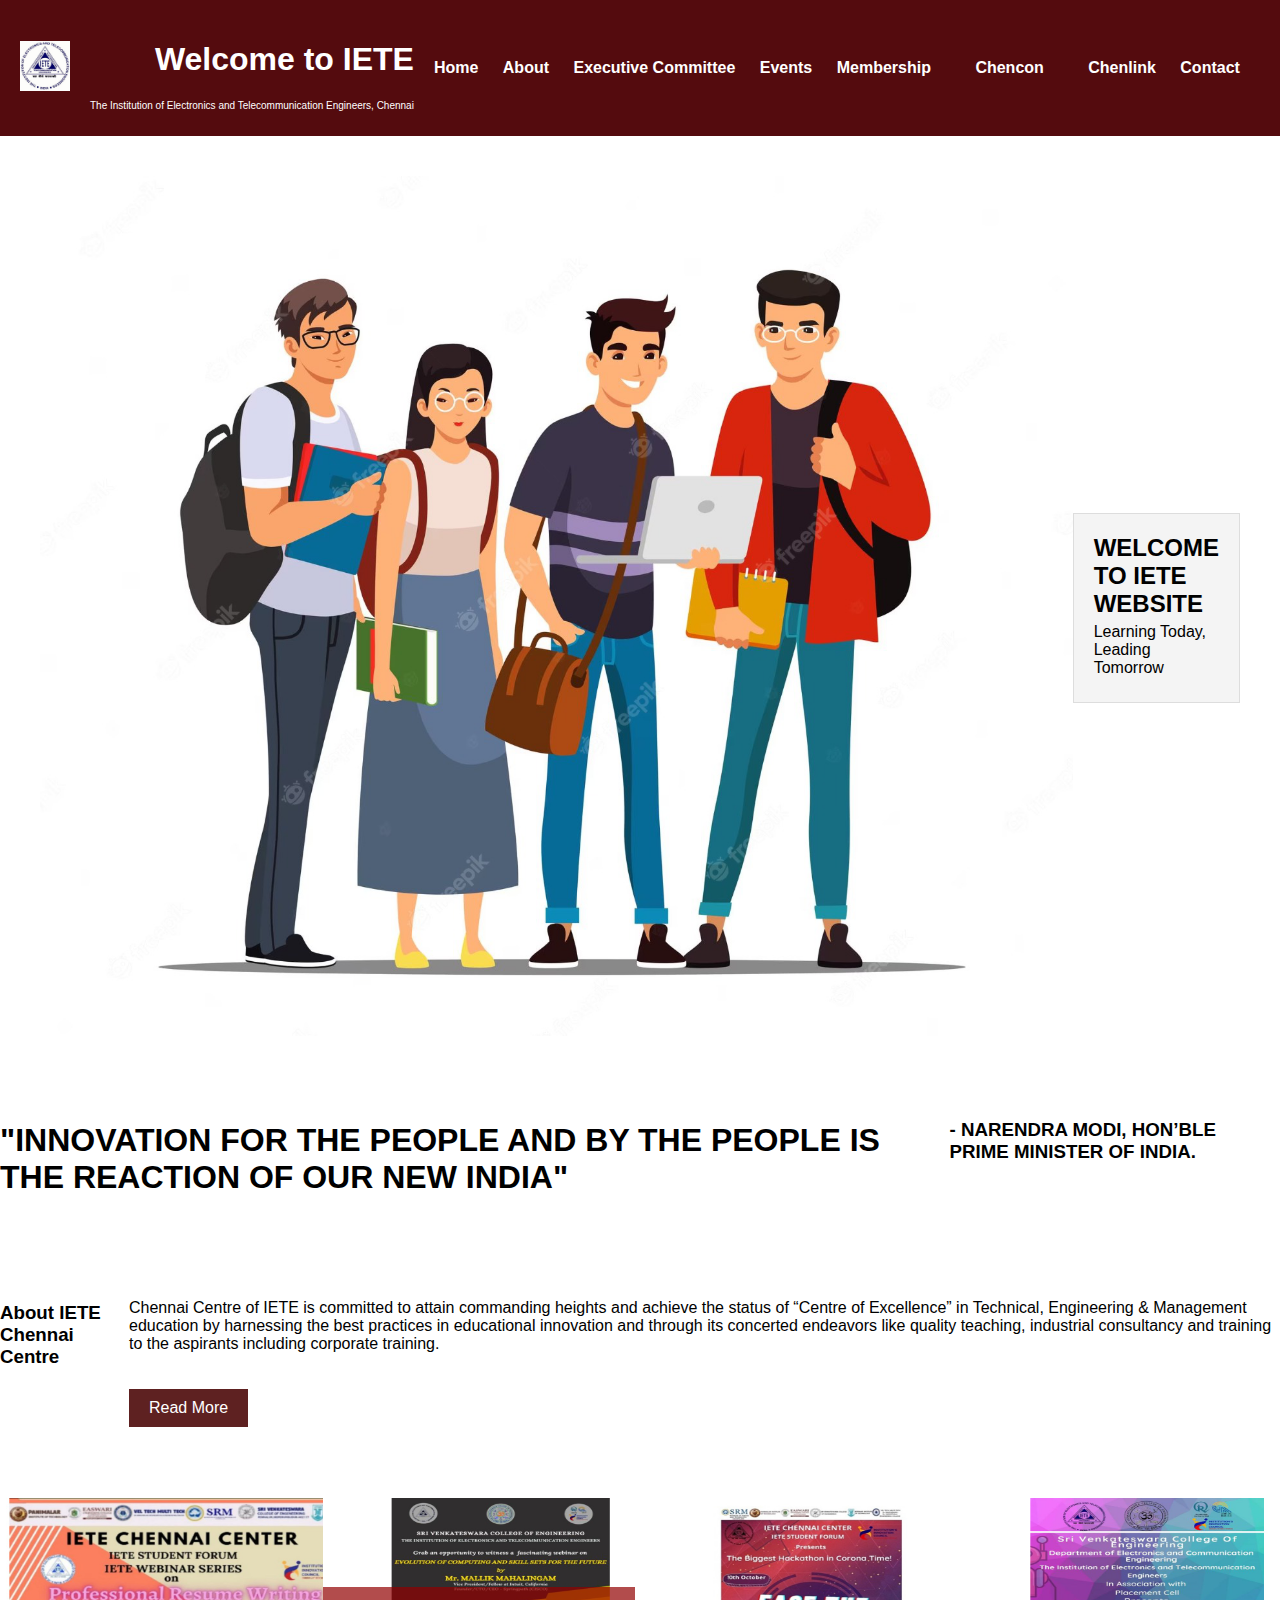
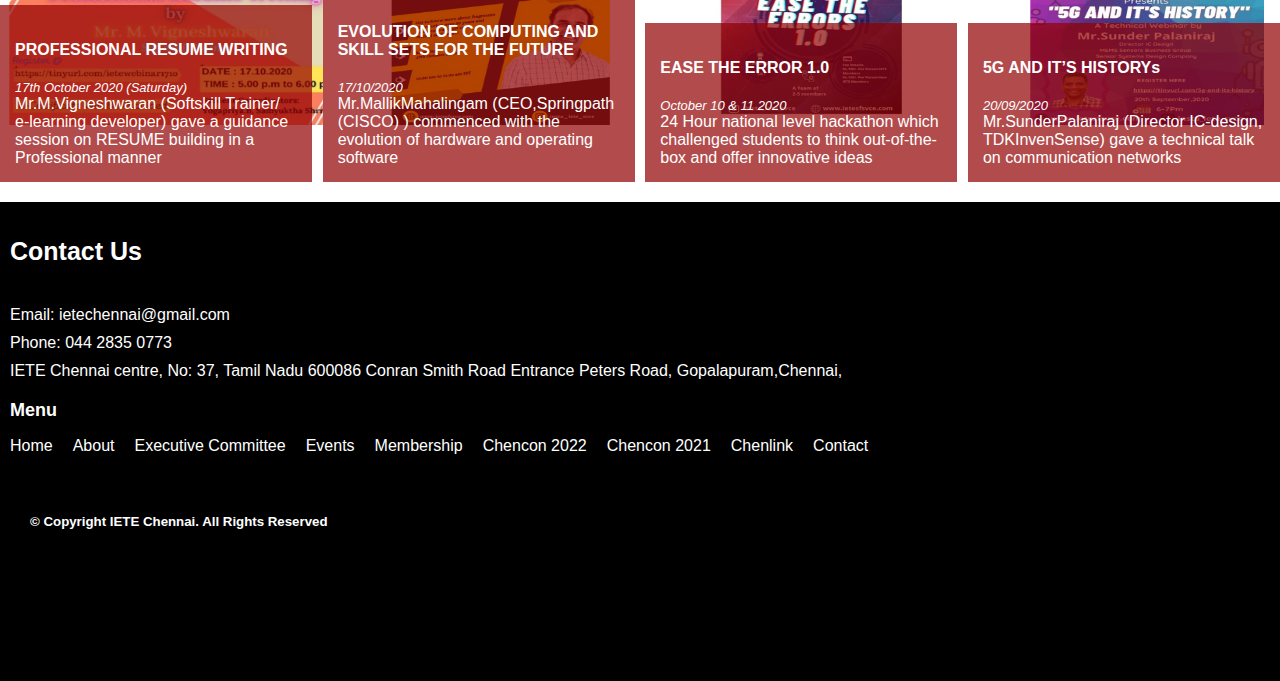
<file: index.html>
<!DOCTYPE html>
<html lang="en">
<head>
    <meta charset="UTF-8">
    <meta name="viewport" content="width=device-width, initial-scale=1.0">
    <link rel="stylesheet" href="styles.css">
    <title>IETE WEBSITE</title>
</head>
<body>
    <header>
        <!-- Header content here -->
        <div class="logo">
            <img src="logo.png" alt="Logo">
        </div>
        <div class="text">
            <h1>Welcome to IETE</h1>
            <p>The Institution of Electronics and Telecommunication Engineers, Chennai</p>
        </div>
        <nav>
            <ul class="menu">
                </li>
                <li><a href="index.html">Home</a></li>
                <li><a href="about.html">About</a></li>
                <li><a href="executive.html">Executive Committee</a></li>
                <li><a href="events.html">Events</a></li>
                <li><a href="membership.html">Membership</a></li>
                
                    <li class="dropdown">
                        <a href="#" class="dropbtn">Chencon</a>
                        <div class="dropdown-content">
                            <a href="chencon.html?year=2022">2022</a>
                            <a href="https://example.com/chencon-2021" target="_blank">2021</a>
                        </div>
                    </li>
                <li><a href="chenlink.html">Chenlink</a></li>
               
                <li><a href="contact.html">Contact</a></li>
            </ul>
        </nav>
    </header>

    <!-- Section for the image and text -->
    <section class="image-text-section">
        <div class="image-container">
            <img src="student.png" alt="Image">
        </div>
        <div class="text-container">
            <h2>WELCOME TO IETE WEBSITE</h2>
            <p>Learning Today,<br>Leading Tomorrow</p>
        </div>
    </section>
   <!-- Content below the image -->
<!-- Content below the image -->
<div class="container newspaper-style">
    <h1>
        "INNOVATION FOR THE PEOPLE AND BY THE PEOPLE IS THE REACTION OF OUR NEW INDIA"
        
    </h1>
    <h3>- NARENDRA MODI, HON’BLE PRIME MINISTER OF INDIA.</h3>
</div>

<div class="container newspaper-style">
    <h3>About IETE Chennai Centre</h3>
    <div class="content">
        <p>Chennai Centre of IETE is committed to attain commanding heights and achieve the status of “Centre of Excellence” in Technical, Engineering & Management education by harnessing the best practices in educational innovation and through its concerted endeavors like quality teaching, industrial consultancy and training to the aspirants including corporate training.</p>

        <!-- "Read More" button linking to the About page -->
        <a href="about.html">
            <button class="read-more-button">Read More</button>
        </a>
    </div>
</div>


<!-- Add this section below your existing content -->
<section class="explanation-row">
    <div class="explanation-container">
        <img src="Slide4.jpeg" alt="Image 1">
        <div class="explanation-text">
            <h4>PROFESSIONAL RESUME WRITING</h4>
            <p style="font-size: small; font-style: italic;">17th October 2020 (Saturday)</p>
            <p>Mr.M.Vigneshwaran (Softskill Trainer/ e-learning developer) gave a guidance session on RESUME building in a Professional manner</p>
        </div>
    </div>
    <div class="explanation-container">
        <img src="Slide3.jpeg" alt="Image 2">
        <div class="explanation-text">
            <h4>EVOLUTION OF COMPUTING AND SKILL SETS FOR THE FUTURE</h4>
            <p style="font-size: small; font-style: italic;">17/10/2020</p>
            <p>Mr.MallikMahalingam (CEO,Springpath (CISCO) ) commenced with the evolution of hardware and operating software</p>
        </div>
    </div>
    <div class="explanation-container">
        <img src="Slide12.jpeg" alt="Image 3">
        <div class="explanation-text">
            <h4>EASE THE ERROR 1.0 </h4>
            <p style="font-size: small; font-style: italic;">October 10 & 11 2020</p>
            <p>24 Hour national level hackathon which challenged students to think out-of-the-box and offer innovative ideas</p>
        </div>
    </div>
    <div class="explanation-container">
        <img src="Slide2.jpeg" alt="Image 4">
        <div class="explanation-text">
            <h4>5G AND IT’S HISTORYs</h4>
            <p style="font-size: small; font-style: italic;">20/09/2020</p>
            <p>Mr.SunderPalaniraj (Director IC-design, TDKInvenSense) gave a technical talk on communication networks</p>
        </div>
    </div>
</section>



    

    <footer class="footer">
        <div class="footer-content">
            <div class="contact-info">
                <h3>Contact Us</h3>
                <p>Email: ietechennai@gmail.com</p>
                <p>Phone: 044 2835 0773</p>
                <p>IETE Chennai centre, No: 37, Tamil Nadu 600086
                    Conran Smith Road Entrance Peters Road,
                    Gopalapuram,Chennai,</p>
            </div>
            <div class="footer-navigation">
                <h3>Menu</h3>
                <ul>
                    <li><a href="homepage.html">Home</a></li>
                    <li><a href="about.html">About</a></li>
                    <li><a href="executive.html">Executive Committee</a></li>
                    <li><a href="events.html">Events</a></li>
                    <li><a href="membership.html">Membership</a></li>
                    <li><a href="chencon.html?year=2022">Chencon 2022</a></li>
                    <li><a href="https://example.com/chencon-2021" target="_blank">Chencon 2021</a></li>
                    <li><a href="chenlink.html">Chenlink</a></li>
                    <li><a href="contact.html">Contact</a></li>
                </ul>
            </div>
        </div>
            <div class="copyrights-info">
                <h5>© Copyright IETE Chennai. All Rights Reserved </h5>
            </div>
        </div>
    </footer>


</body>
</html>
</file>
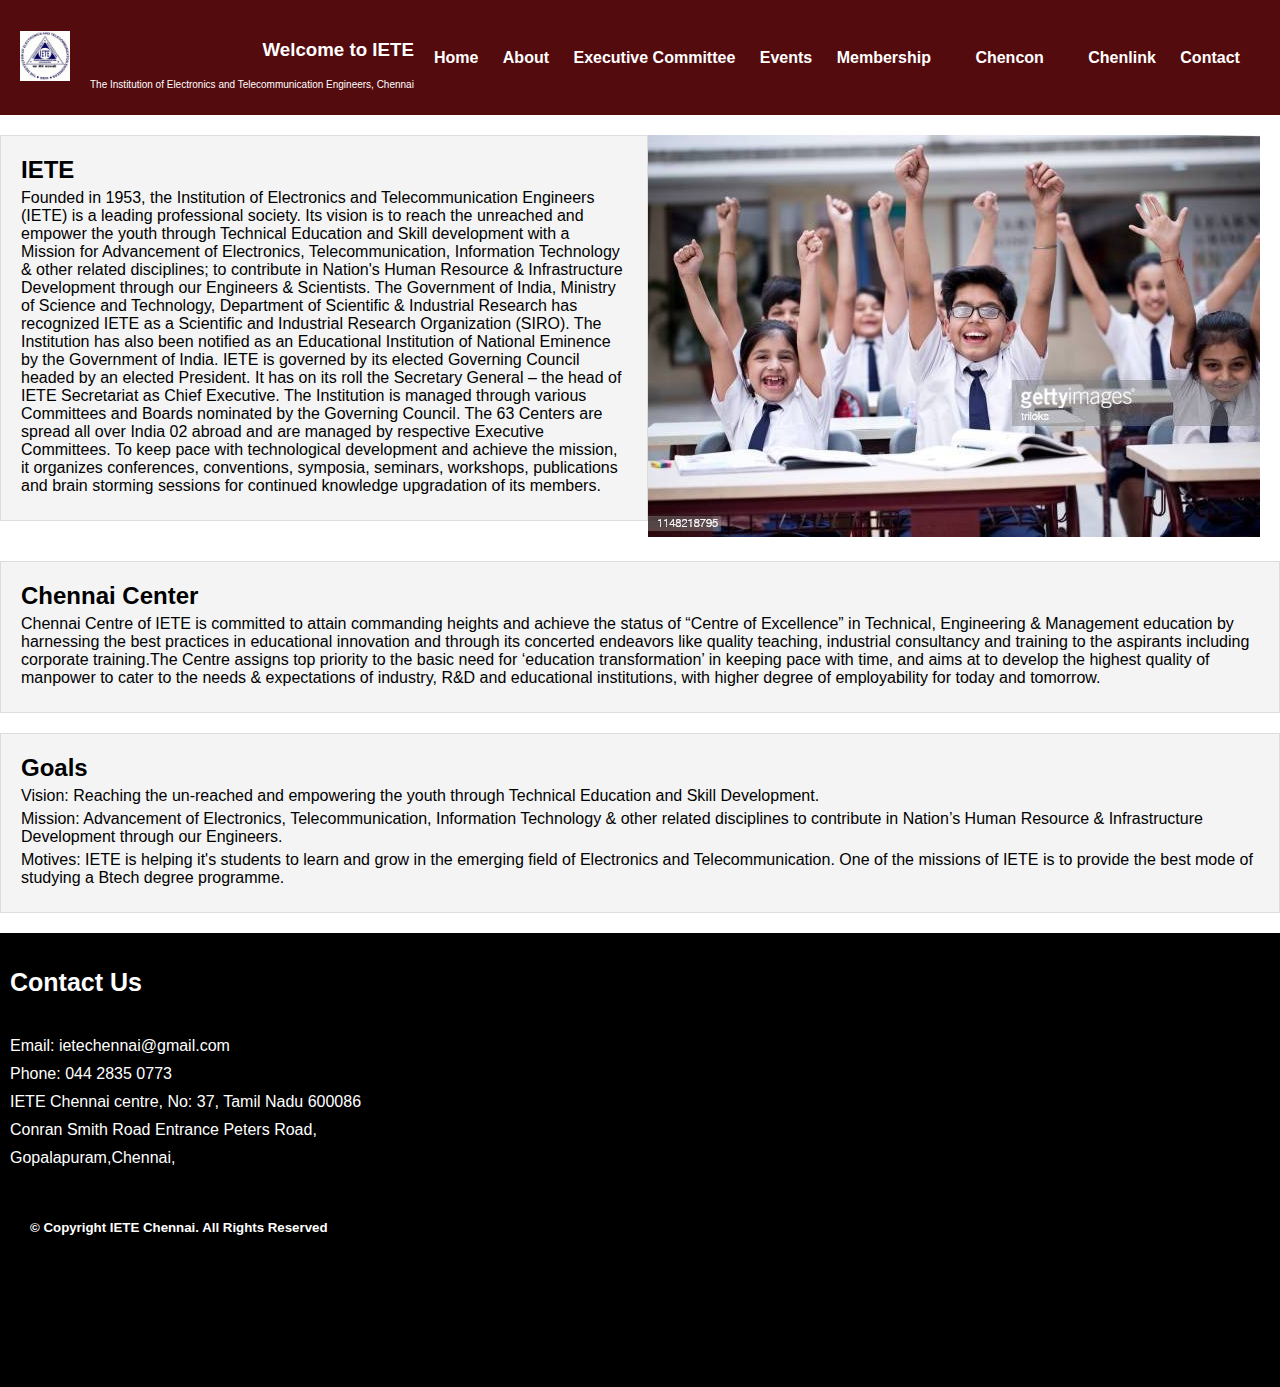
<file: about.html>
<!DOCTYPE html>
<html lang="en">
<head>
    <meta charset="UTF-8">
    <meta name="viewport" content="width=device-width, initial-scale=1.0">
    <link rel="stylesheet" href="styles.css">
    <title>About Us</title>
</head>
<body>
    <header>
        <!-- Header content here -->
        <div class="logo">
            <img src="logo.png" alt="Logo">
        </div>
        <div class="text">
            <h3>Welcome to IETE</h3>
            <p>The Institution of Electronics and Telecommunication Engineers, Chennai</p>
        </div>
        <nav>
            <ul class="menu">
                </li>
                <li><a href="homepage.html">Home</a></li>
                <li><a href="about.html">About</a></li>
                <li><a href="executive.html">Executive Committee</a></li>
                <li><a href="events.html">Events</a></li>
                <li><a href="membership.html">Membership</a></li>
                
                    <li class="dropdown">
                        <a href="#" class="dropbtn">Chencon</a>
                        <div class="dropdown-content">
                            <a href="chencon.html?year=2022">2022</a>
                            <a href="https://example.com/chencon-2021" target="_blank">2021</a>
                        </div>
                    </li>
                    <li><a href="chenlink.html">Chenlink</a></li>
                   
                    <li><a href="contact.html">Contact</a></li>
            </ul>
        </nav>
    </header>

    <main>
        <!-- Add content specific to the About page here -->
    
        <!-- Add the provided content -->
        <main>
            <!-- Main content here -->
            <div class="container">
                <div class="text-container">
                    <h2>IETE</h2>
                    <p>Founded in 1953, the Institution of Electronics and Telecommunication Engineers (IETE) is a leading professional society. Its vision is to reach the unreached and empower the youth through Technical Education and Skill development with a Mission for Advancement of Electronics, Telecommunication, Information Technology & other related disciplines; to contribute in Nation's Human Resource & Infrastructure Development through our Engineers & Scientists. The Government of India, Ministry of Science and Technology, Department of Scientific & Industrial Research has recognized IETE as a Scientific and Industrial Research Organization (SIRO). The Institution has also been notified as an Educational Institution of National Eminence by the Government of India. IETE is governed by its elected Governing Council headed by an elected President. It has on its roll the Secretary General – the head of IETE Secretariat as Chief Executive. The Institution is managed through various Committees and Boards nominated by the Governing Council. The 63 Centers are spread all over India 02 abroad and are managed by respective Executive Committees. To keep pace with technological development and achieve the mission, it organizes conferences, conventions, symposia, seminars, workshops, publications and brain storming sessions for continued knowledge upgradation of its members.</p>
                </div>
                <div class="image-container">
                    <img src="cont.jpeg" alt="Image">
                </div>
            </div>
            <div class="container">
                <div class="text-container">
                    <h2>Chennai Center</h2>
                    <p>Chennai Centre of IETE is committed to attain commanding heights and achieve the status of “Centre of Excellence” in Technical, Engineering & Management education by harnessing the best practices in educational innovation and through its concerted endeavors like quality teaching, industrial consultancy and training to the aspirants including corporate training.The Centre assigns top priority to the basic need for ‘education transformation’ in keeping pace with time, and aims at to develop the highest quality of manpower to cater to the needs & expectations of industry, R&D and educational institutions, with higher degree of employability for today and tomorrow.</p>
                </div>
            </div>
            <div class="container">
                <div class="text-container">
                    <h2>Goals</h2>
                    <p> Vision: Reaching the un-reached and empowering the youth through Technical Education and Skill Development.</p>
                <p>Mission: Advancement of Electronics, Telecommunication, Information Technology & other related disciplines to contribute in Nation’s Human Resource & Infrastructure Development through our Engineers.</p>
               <P>Motives: IETE is helping it's students to learn and grow in the emerging field of Electronics and Telecommunication. One of the missions of IETE is to provide the best mode of studying a Btech degree programme.</P> 
            </div>
            </div>
        </main>
    </main>
    <footer class="footer">
        <div class="footer-content">
            <div class="contact-info">
                <h3>Contact Us</h3>
                <p>Email: ietechennai@gmail.com</p>
                <p>Phone: 044 2835 0773</p>
                <p>IETE Chennai centre, No: 37, Tamil Nadu 600086 </p>
                <p>Conran Smith Road Entrance Peters Road,</p>
                <p> Gopalapuram,Chennai,</p>
            </div>
            <div class="copyrights-info">
                <h5>© Copyright IETE Chennai. All Rights Reserved </h5>
            </div>
        </div>
    </footer>
    <!-- Add the rest of your page content here -->

</body>
</html>
</file>
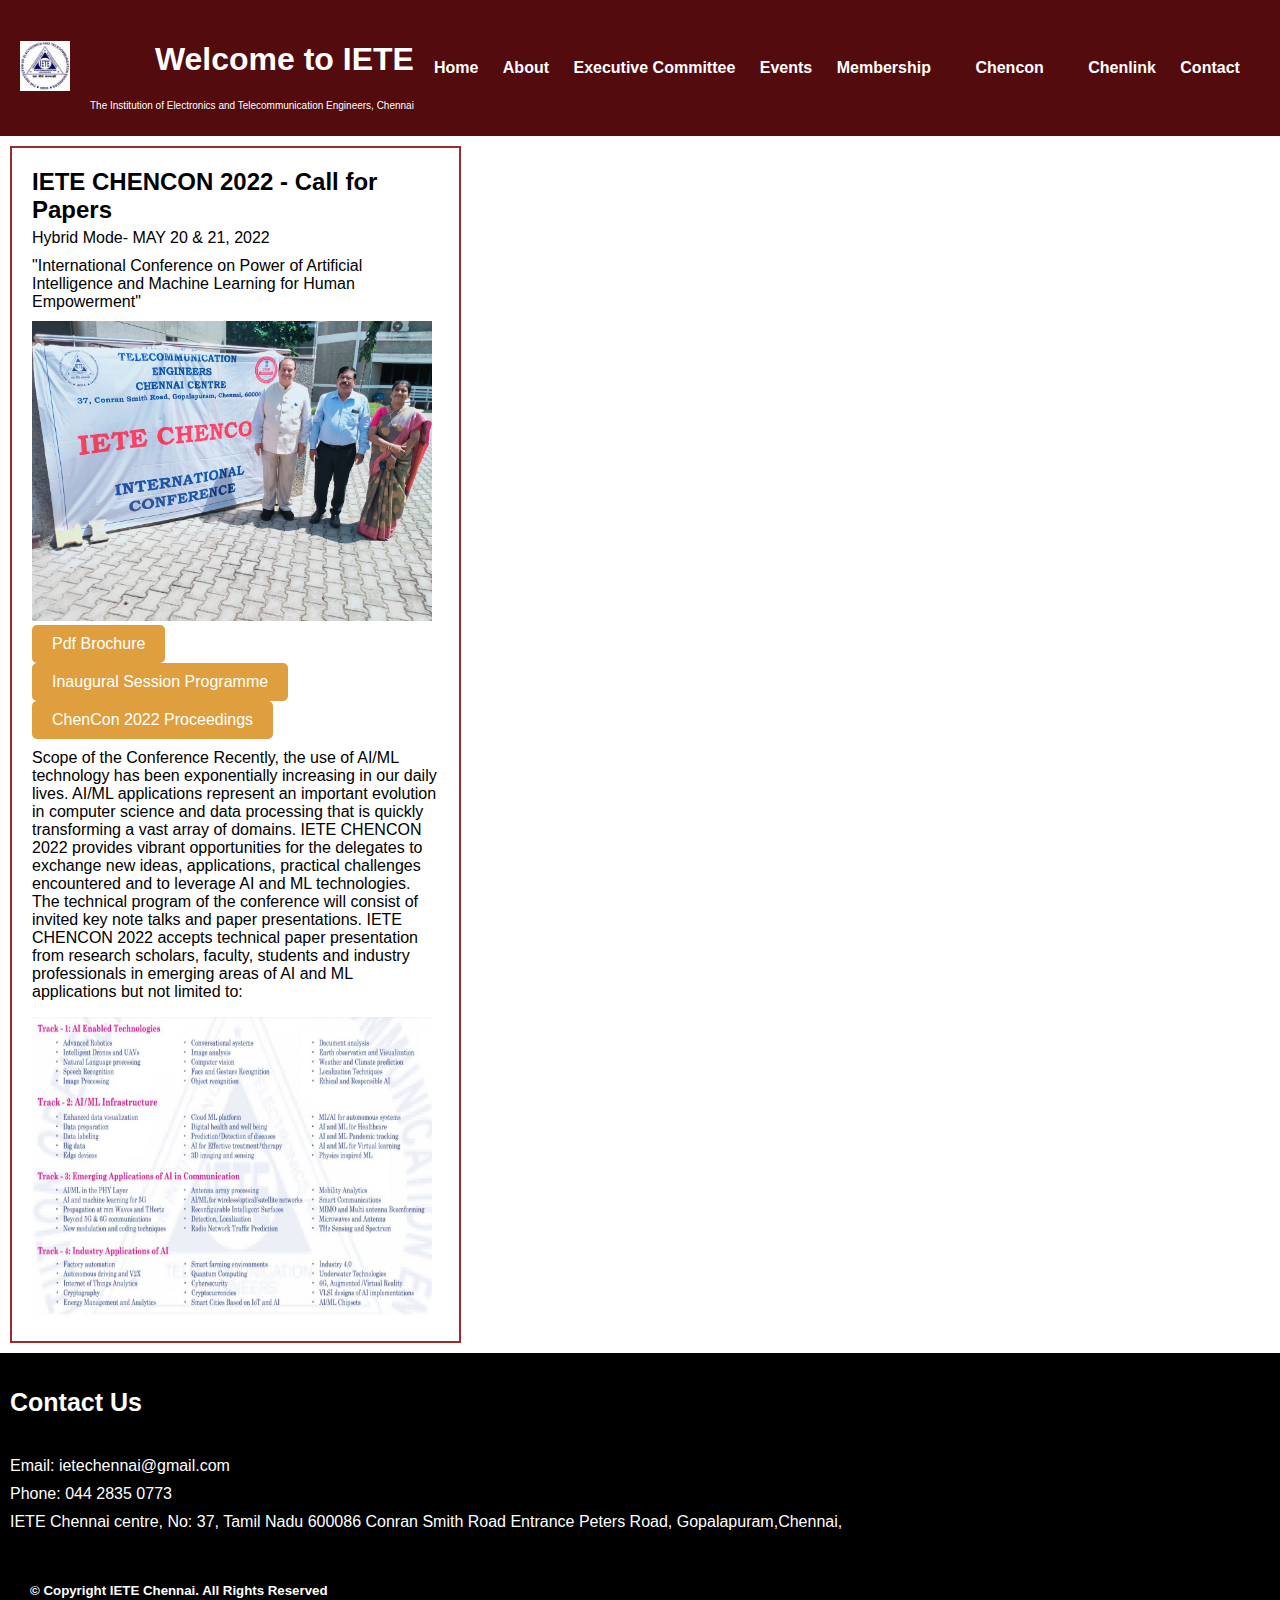
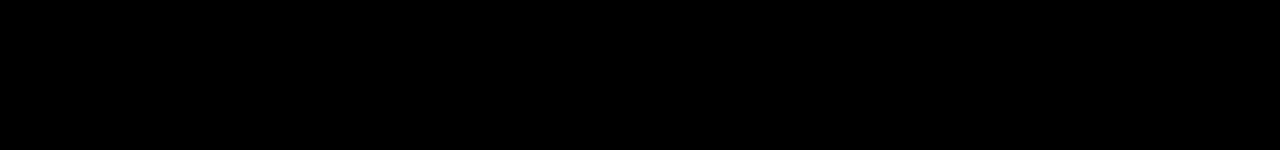
<file: chencon.html>
<!DOCTYPE html>
<html lang="en">
<head>
    <meta charset="UTF-8">
    <meta name="viewport" content="width=device-width, initial-scale=1.0">
    <link rel="stylesheet" href="styles.css">
    <title>Chencon</title>
</head>
<body>
    <header>
        <!-- Header content here -->
        <div class="logo">
            <img src="logo.png" alt="Logo">
        </div>
        <div class="text">
            <h1>Welcome to IETE</h1>
            <p>The Institution of Electronics and Telecommunication Engineers, Chennai</p>
        </div>
        <nav>
            <ul class="menu">
                </li>
                <li><a href="index.html">Home</a></li>
                <li><a href="about.html">About</a></li>
                <li><a href="executive.html">Executive Committee</a></li>
                <li><a href="events.html">Events</a></li>
                <li><a href="membership.html">Membership</a></li>
                
                    <li class="dropdown">
                        <a href="#" class="dropbtn">Chencon</a>
                        <div class="dropdown-content">
                            <a href="chencon.html?year=2022">2022</a>
                            <a href="http://www.ietechennai.in/assets/pdf/chencon2021_proceedings.pdf" target="_blank">2021</a>
                        </div>
                    </li>
                    <li><a href="chenlink.html">Chenlink</a></li>
                    
                    <li><a href="contact.html">Contact</a></li>
            </ul>
        </nav>
    </header>

    <main>
        <div class="event">
            <div class="event-header">
                <h2>IETE CHENCON 2022 - Call for Papers</h2>
                <p>Hybrid Mode- MAY 20 & 21, 2022 </p>
            </div>
            <div class="event-description">
                <p>"International Conference on Power of Artificial Intelligence and Machine Learning for Human Empowerment"</p>
            </div>
            <div><img src="eventp1.jpeg" width="400" height="300"alt="center-aligned Image"></div>
            <div class="event-button">
                <a href="http://www.ietechennai.in/assets/pdf/CHENCON2022.pdf" target="_blank" class="button">Pdf Brochure</a>
            </div>
            <div class="event-button">
                <a href="http://www.ietechennai.in/assets/pdf/chencon_invitation.pdf" target="_blank" class="button">Inaugural Session Programme</a>
            </div>
            <div class="event-button">
                <a href="http://www.ietechennai.in/assets/pdf/chencon2022_proceedings.pdf" target="_blank" class="button">ChenCon 2022 Proceedings</a>
            </div>
            <div class="event-instructions">
                <p>Scope of the Conference Recently, the use of AI/ML technology has been exponentially increasing in our daily lives. AI/ML applications represent an important evolution in computer science and data processing that is quickly transforming a vast array of domains. IETE CHENCON 2022 provides vibrant opportunities for the delegates to exchange new ideas, applications, practical challenges encountered and to leverage AI and ML technologies. The technical program of the conference will consist of invited key note talks and paper presentations. IETE CHENCON 2022 accepts technical paper presentation from research scholars, faculty, students and industry professionals in emerging areas of AI and ML applications but not limited to:</p>
            </div>
            <div><img src="eventp2.jpeg" width="400" height="300"alt="center-aligned Image"></div>
        </div>

    </main>

    <footer class="footer">
        <div class="footer-content">
            <div class="contact-info">
                <h3>Contact Us</h3>
                <p>Email: ietechennai@gmail.com</p>
                <p>Phone: 044 2835 0773</p>
                <p>IETE Chennai centre, No: 37, Tamil Nadu 600086
                    Conran Smith Road Entrance Peters Road,
                    Gopalapuram,Chennai,</p>
            </div>
            <div class="copyrights-info">
                <h5>© Copyright IETE Chennai. All Rights Reserved </h5>
            </div>
        </div>
    </footer>
</body>
</html>
</file>
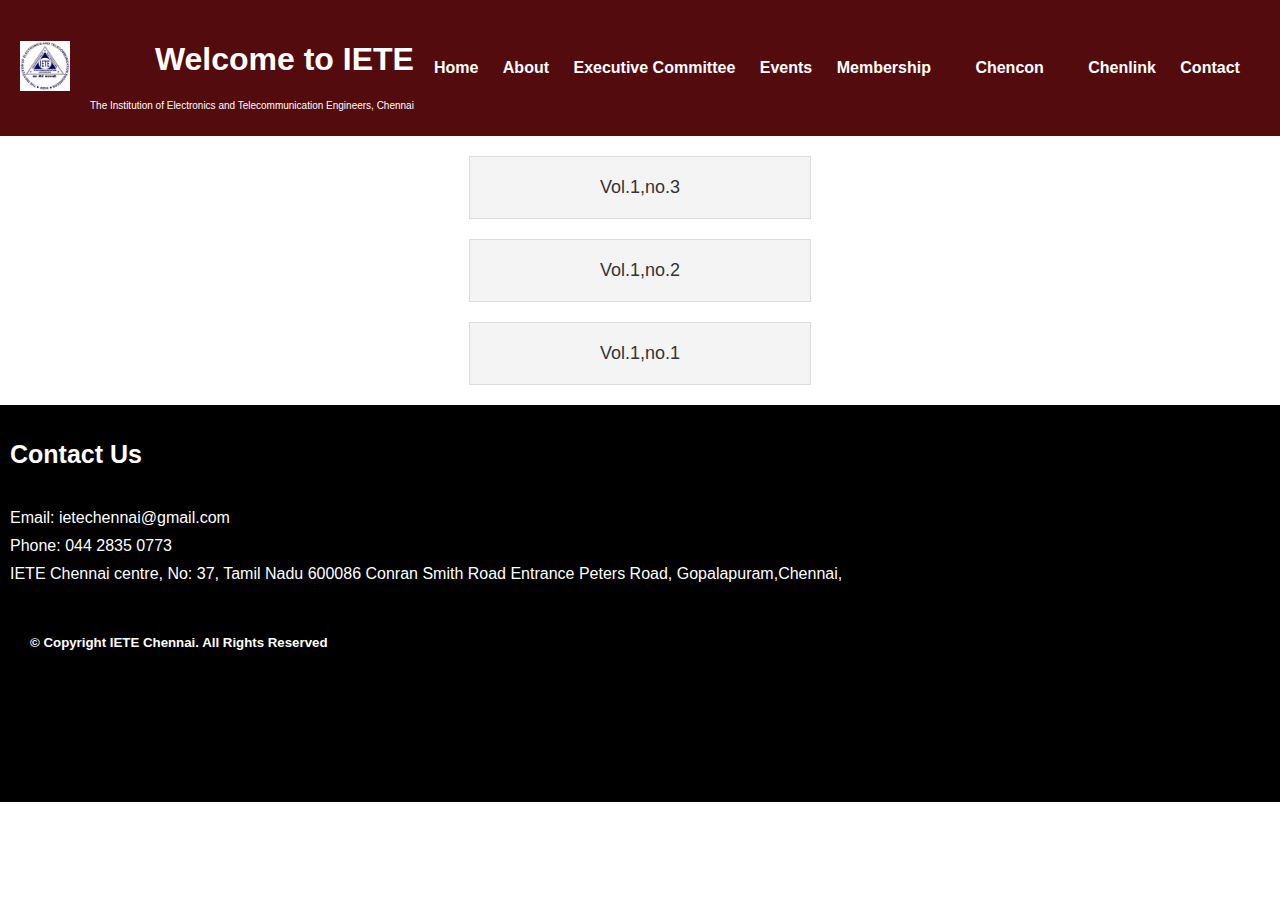
<file: chenlink.html>
<!DOCTYPE html>
<html lang="en">
<head>
    <meta charset="UTF-8">
    <meta name="viewport" content="width=device-width, initial-scale=1.0">
    <link rel="stylesheet" href="styles.css">
    <title>ChenLink</title>
</head>
<body>
    <header>
        <!-- Header content here -->
        <div class="logo">
            <img src="logo.png" alt="Logo">
        </div>
        <div class="text">
            <h1>Welcome to IETE</h1>
            <p>The Institution of Electronics and Telecommunication Engineers, Chennai</p>
        </div>
        <nav>
            <ul class="menu">
                </li>
                <li><a href="index.html">Home</a></li>
                <li><a href="about.html">About</a></li>
                <li><a href="executive.html">Executive Committee</a></li>
                <li><a href="events.html">Events</a></li>
                <li><a href="membership.html">Membership</a></li>
                
                    <li class="dropdown">
                        <a href="#" class="dropbtn">Chencon</a>
                        <div class="dropdown-content">
                            <a href="chencon.html?year=2022">2022</a>
                            <a href="http://www.ietechennai.in/assets/pdf/chencon2021_proceedings.pdf" target="_blank">2021</a>
                        </div>
                    </li>
                <li><a href="chenlink.html">Chenlink</a></li>
                
                <li><a href="contact.html">Contact</a></li>
            </ul>
        </nav>
    </header>
    <main>
        <!-- Main content here -->
        <div class="link-box">
            <a href="http://www.ietechennai.in/assets/pdf/chenlink1_3.pdf" target="_blank" class="link-item">Vol.1,no.3</a>
        </div>
        <div class="link-box">
            <a href="http://www.ietechennai.in/assets/pdf/chenlink1_2.pdf" target="_blank" class="link-item">Vol.1,no.2</a>
        </div>
        <div class="link-box">
            <a href="http://www.ietechennai.in/assets/pdf/chenlink1_1.pdf" target="_blank" class="link-item">Vol.1,no.1</a>
        </div>
    </main>

    <footer class="footer">
        <div class="footer-content">
            <div class="contact-info">
                <h3>Contact Us</h3>
                <p>Email: ietechennai@gmail.com</p>
                <p>Phone: 044 2835 0773</p>
                <p>IETE Chennai centre, No: 37, Tamil Nadu 600086
                    Conran Smith Road Entrance Peters Road,
                    Gopalapuram,Chennai,</p>
            </div>
            <div class="copyrights-info">
                <h5>© Copyright IETE Chennai. All Rights Reserved </h5>
            </div>
        </div>
    </footer>
</body>
</html>
</file>
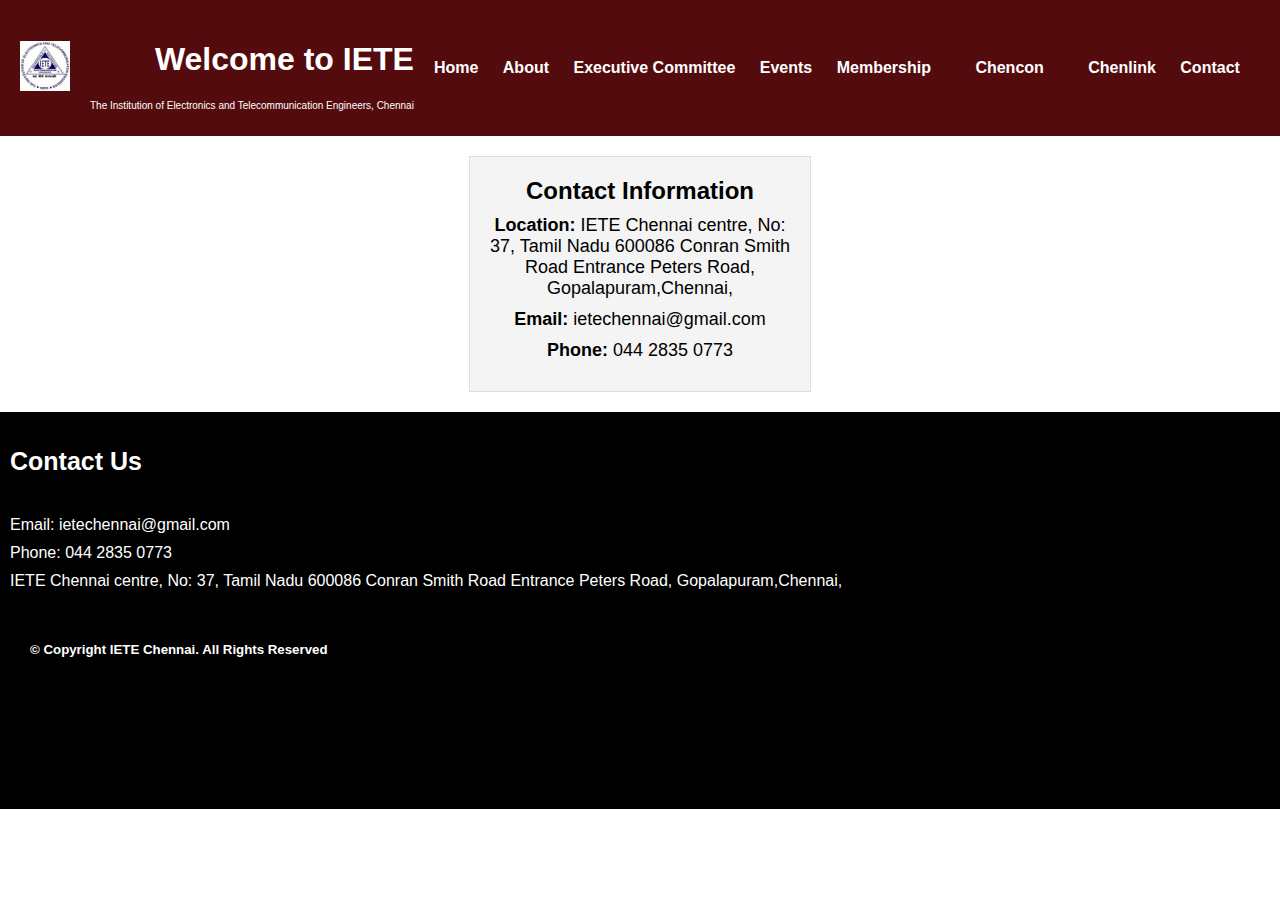
<file: contact.html>
<!DOCTYPE html>
<html lang="en">
<head>
    <meta charset="UTF-8">
    <meta name="viewport" content="width=device-width, initial-scale=1.0">
    <link rel="stylesheet" href="styles.css">
    <title>IETE WEBSITE</title>
</head>
<body>
    <header>
        <!-- Header content here -->
        <div class="logo">
            <img src="logo.png" alt="Logo">
        </div>
        <div class="text">
            <h1>Welcome to IETE</h1>
            <p>The Institution of Electronics and Telecommunication Engineers, Chennai</p>
        </div>
        <nav>
            <ul class="menu">
                </li>
                <li><a href="index.html">Home</a></li>
                <li><a href="about.html">About</a></li>
                <li><a href="executive.html">Executive Committee</a></li>
                <li><a href="events.html">Events</a></li>
                <li><a href="membership.html">Membership</a></li>
                
                    <li class="dropdown">
                        <a href="#" class="dropbtn">Chencon</a>
                        <div class="dropdown-content">
                            <a href="chencon.html?year=2022">2022</a>
                            <a href="https://example.com/chencon-2021" target="_blank">2021</a>
                        </div>
                    </li>
                <li><a href="chenlink.html">Chenlink</a></li>
               
                <li><a href="contact.html">Contact</a></li>
            </ul>
        </nav>
    </header>
    <main>
        <!-- Main content here -->
        <div class="contact-details">
            <h2>Contact Information</h2>
            <p><strong>Location:</strong> IETE Chennai centre, No: 37, Tamil Nadu 600086
                Conran Smith Road Entrance Peters Road,
                Gopalapuram,Chennai,</p>
            <p><strong>Email:</strong> ietechennai@gmail.com</p>
            <p><strong>Phone:</strong> 044 2835 0773</p>
        </div>
    </main>

    <footer class="footer">
        <div class="footer-content">
            <div class="contact-info">
                <h3>Contact Us</h3>
                <p>Email: ietechennai@gmail.com</p>
                <p>Phone: 044 2835 0773</p>
                <p>IETE Chennai centre, No: 37, Tamil Nadu 600086
                    Conran Smith Road Entrance Peters Road,
                    Gopalapuram,Chennai,</p>
            </div>
            <div class="copyrights-info">
                <h5>© Copyright IETE Chennai. All Rights Reserved </h5>
            </div>
        </div>
    </footer>
</body>
</html>
</file>
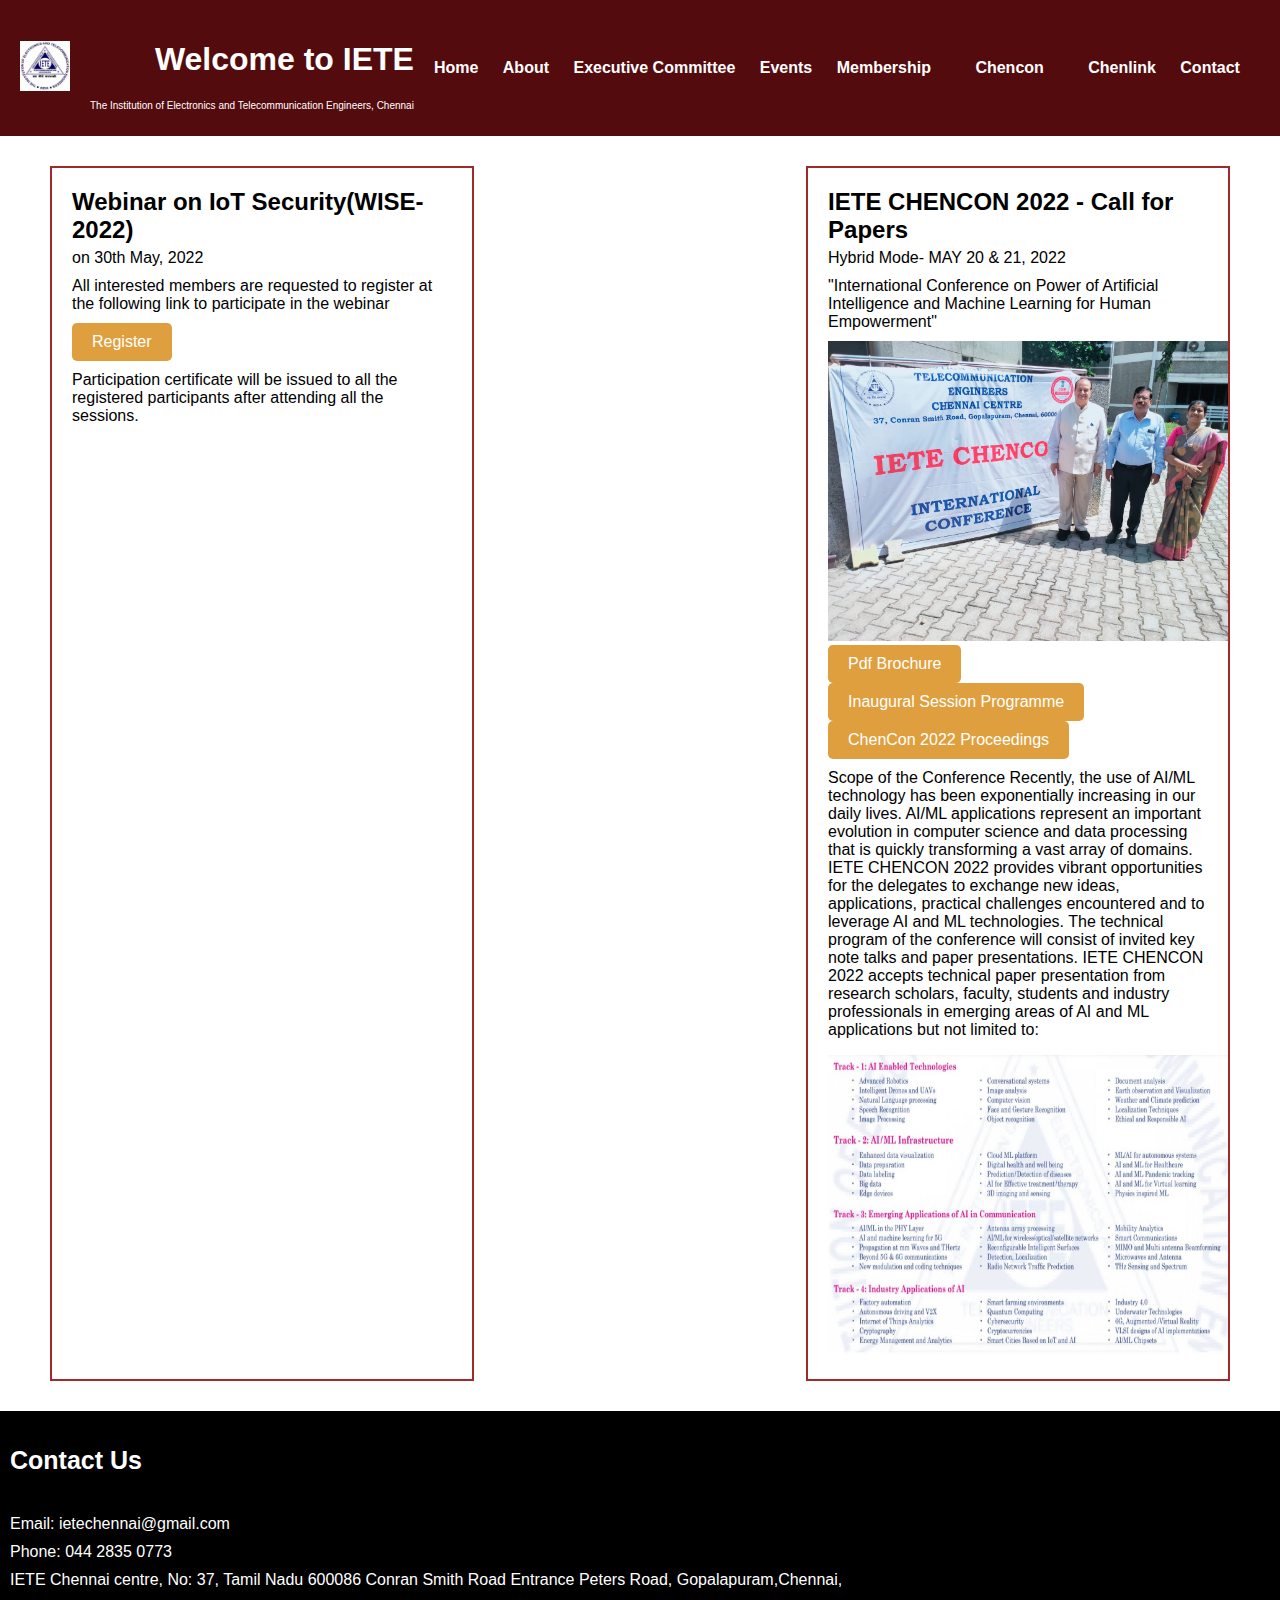
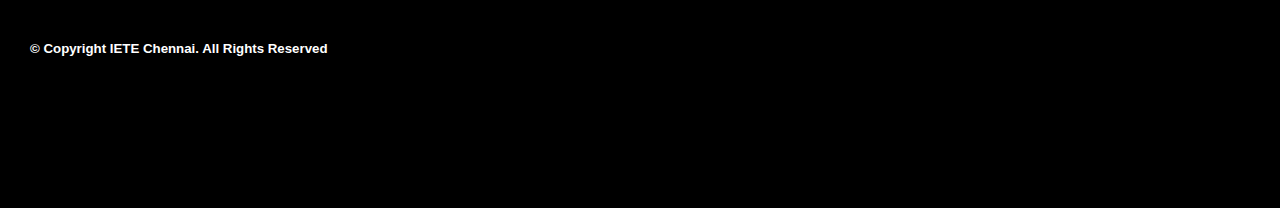
<file: events.html>
<!DOCTYPE html>
<html lang="en">
<head>
    <meta charset="UTF-8">
    <meta name="viewport" content="width=device-width, initial-scale=1.0">
    <link rel="stylesheet" href="styles.css">
    <title>Executive Members</title>
</head>
<body>
    <header>
        <!-- Header content here -->
        <div class="logo">
            <img src="logo.png" alt="Logo">
        </div>
        <div class="text">
            <h1>Welcome to IETE</h1>
            <p>The Institution of Electronics and Telecommunication Engineers, Chennai</p>
        </div>
        <nav>
            <ul class="menu">
                </li>
                <li><a href="index.html">Home</a></li>
                <li><a href="about.html">About</a></li>
                <li><a href="executive.html">Executive Committee</a></li>
                <li><a href="events.html">Events</a></li>
                <li><a href="membership.html">Membership</a></li>
                
                    <li class="dropdown">
                        <a href="#" class="dropbtn">Chencon</a>
                        <div class="dropdown-content">
                            <a href="chencon.html?year=2022">2022</a>
                            <a href="https://example.com/chencon-2021" target="_blank">2021</a>
                        </div>
                    </li>
                    <li><a href="chenlink.html">Chenlink</a></li>
                    
                    <li><a href="contact.html">Contact</a></li>
            </ul>
        </nav>
    </header>

    <main>
        <!-- Main content here -->

        <!-- Event Container -->
        <div class="event-container">
            <!-- Event 1 -->
            <div class="event">
                <div class="event-header">
                    <h2>Webinar on IoT Security(WISE-2022)</h2>
                    <p>on 30th May, 2022</p>
                </div>
                <div class="event-description">
                    <p>All interested members are requested to register at the following link to participate in the webinar</p>
                </div>
                <div class="event-button">
                    <a href="https://infosecawareness.in/wise2022" target="_blank" class="button">Register</a>
                </div>
                <div class="event-instructions">
                    <p>Participation certificate will be issued to all the registered participants after attending all the sessions.</p>
                </div>
            </div>

            <!-- Event 2 -->
            <div class="event">
                <div class="event-header">
                    <h2>IETE CHENCON 2022 - Call for Papers</h2>
                    <p>Hybrid Mode- MAY 20 & 21, 2022 </p>
                </div>
                <div class="event-description">
                    <p>"International Conference on Power of Artificial Intelligence and Machine Learning for Human Empowerment"</p>
                </div>
                <div><img src="eventp1.jpeg" width="400" height="300"alt="center-aligned Image"></div>
                <div class="event-button">
                    <a href="http://www.ietechennai.in/assets/pdf/CHENCON2022.pdf" target="_blank" class="button">Pdf Brochure</a>
                </div>
                <div class="event-button">
                    <a href="http://www.ietechennai.in/assets/pdf/chencon_invitation.pdf" target="_blank" class="button">Inaugural Session Programme</a>
                </div>
                <div class="event-button">
                    <a href="http://www.ietechennai.in/assets/pdf/chencon2022_proceedings.pdf" target="_blank" class="button">ChenCon 2022 Proceedings</a>
                </div>
                <div class="event-instructions">
                    <p>Scope of the Conference Recently, the use of AI/ML technology has been exponentially increasing in our daily lives. AI/ML applications represent an important evolution in computer science and data processing that is quickly transforming a vast array of domains. IETE CHENCON 2022 provides vibrant opportunities for the delegates to exchange new ideas, applications, practical challenges encountered and to leverage AI and ML technologies. The technical program of the conference will consist of invited key note talks and paper presentations. IETE CHENCON 2022 accepts technical paper presentation from research scholars, faculty, students and industry professionals in emerging areas of AI and ML applications but not limited to:</p>
                </div>
                <div><img src="eventp2.jpeg" width="400" height="300"alt="center-aligned Image"></div>
            </div>

        </div>
    </main>

    <footer class="footer">
        <div class="footer-content">
            <div class="contact-info">
                <h3>Contact Us</h3>
                <p>Email: ietechennai@gmail.com</p>
                <p>Phone: 044 2835 0773</p>
                <p>IETE Chennai centre, No: 37, Tamil Nadu 600086
                    Conran Smith Road Entrance Peters Road,
                    Gopalapuram,Chennai,</p>
            </div>
            <div class="copyrights-info">
                <h5>© Copyright IETE Chennai. All Rights Reserved </h5>
            </div>
        </div>
    </footer>
</body>
</html>
</file>
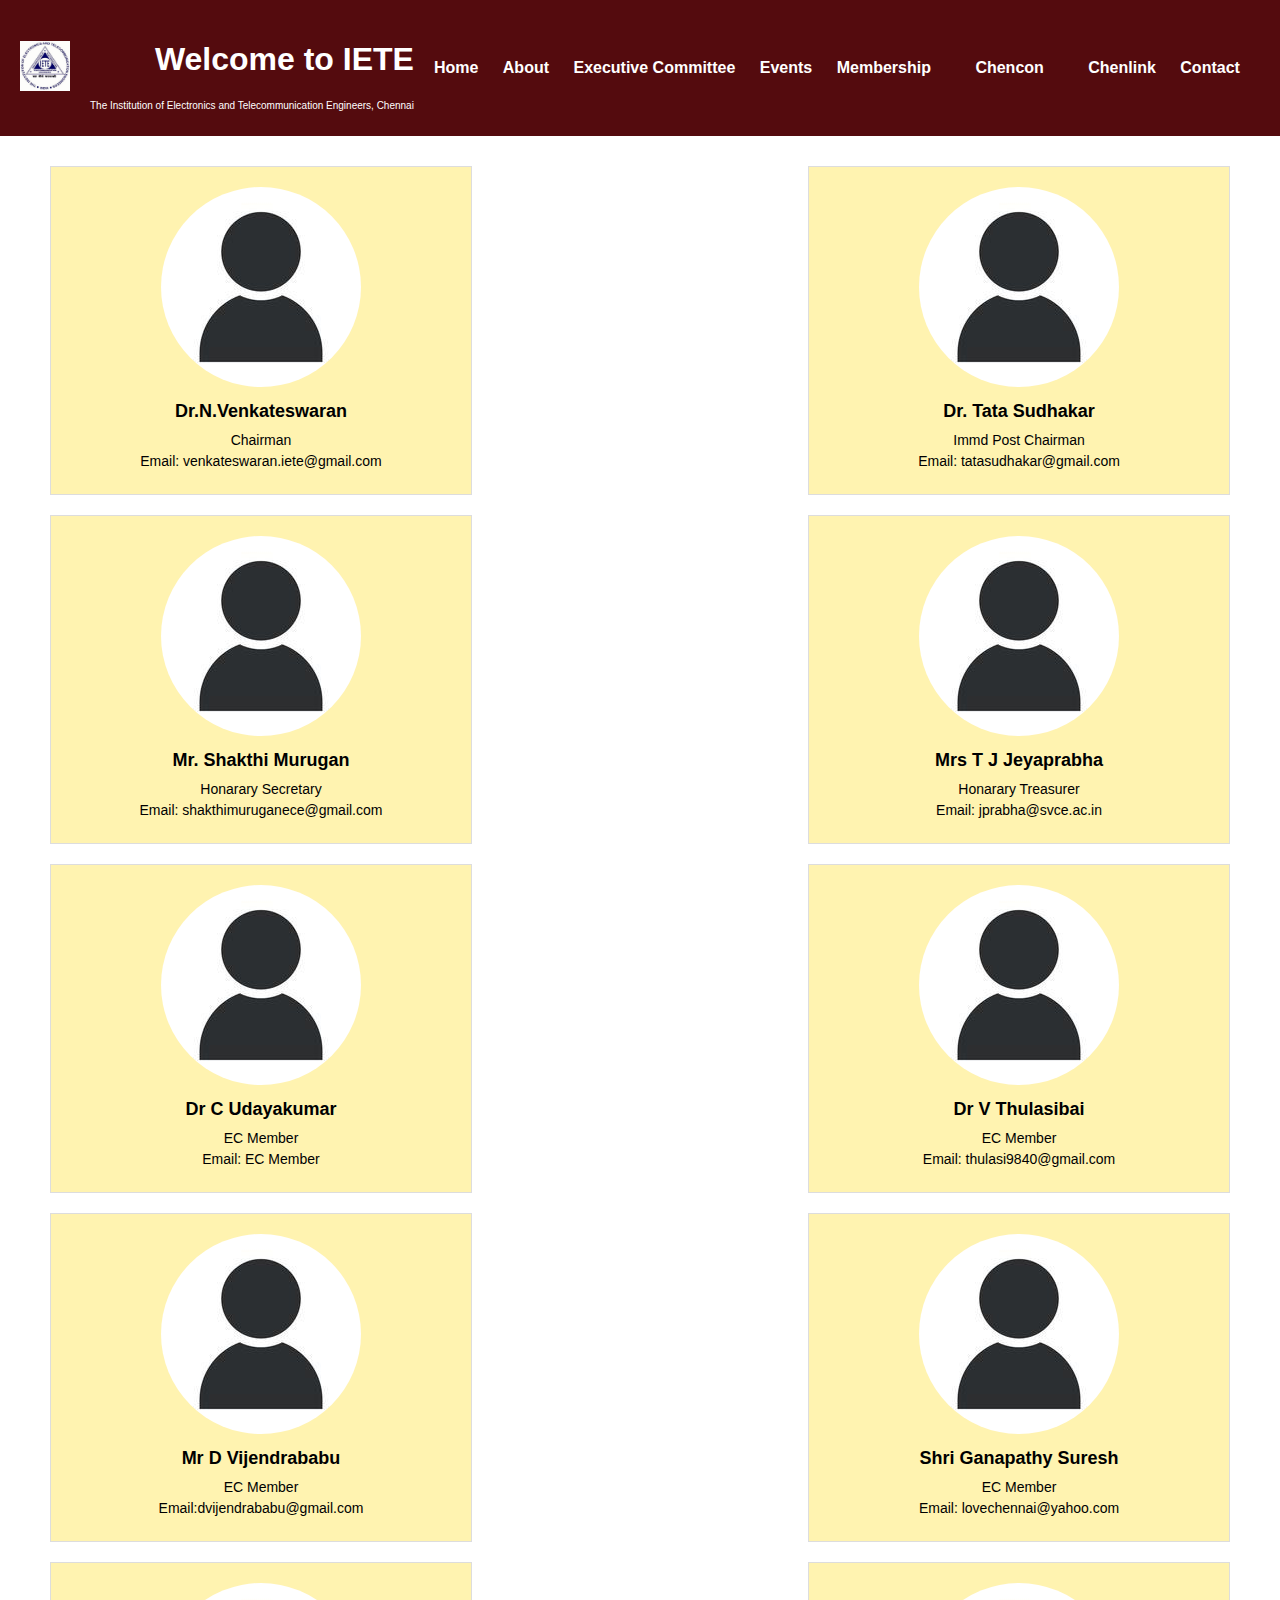
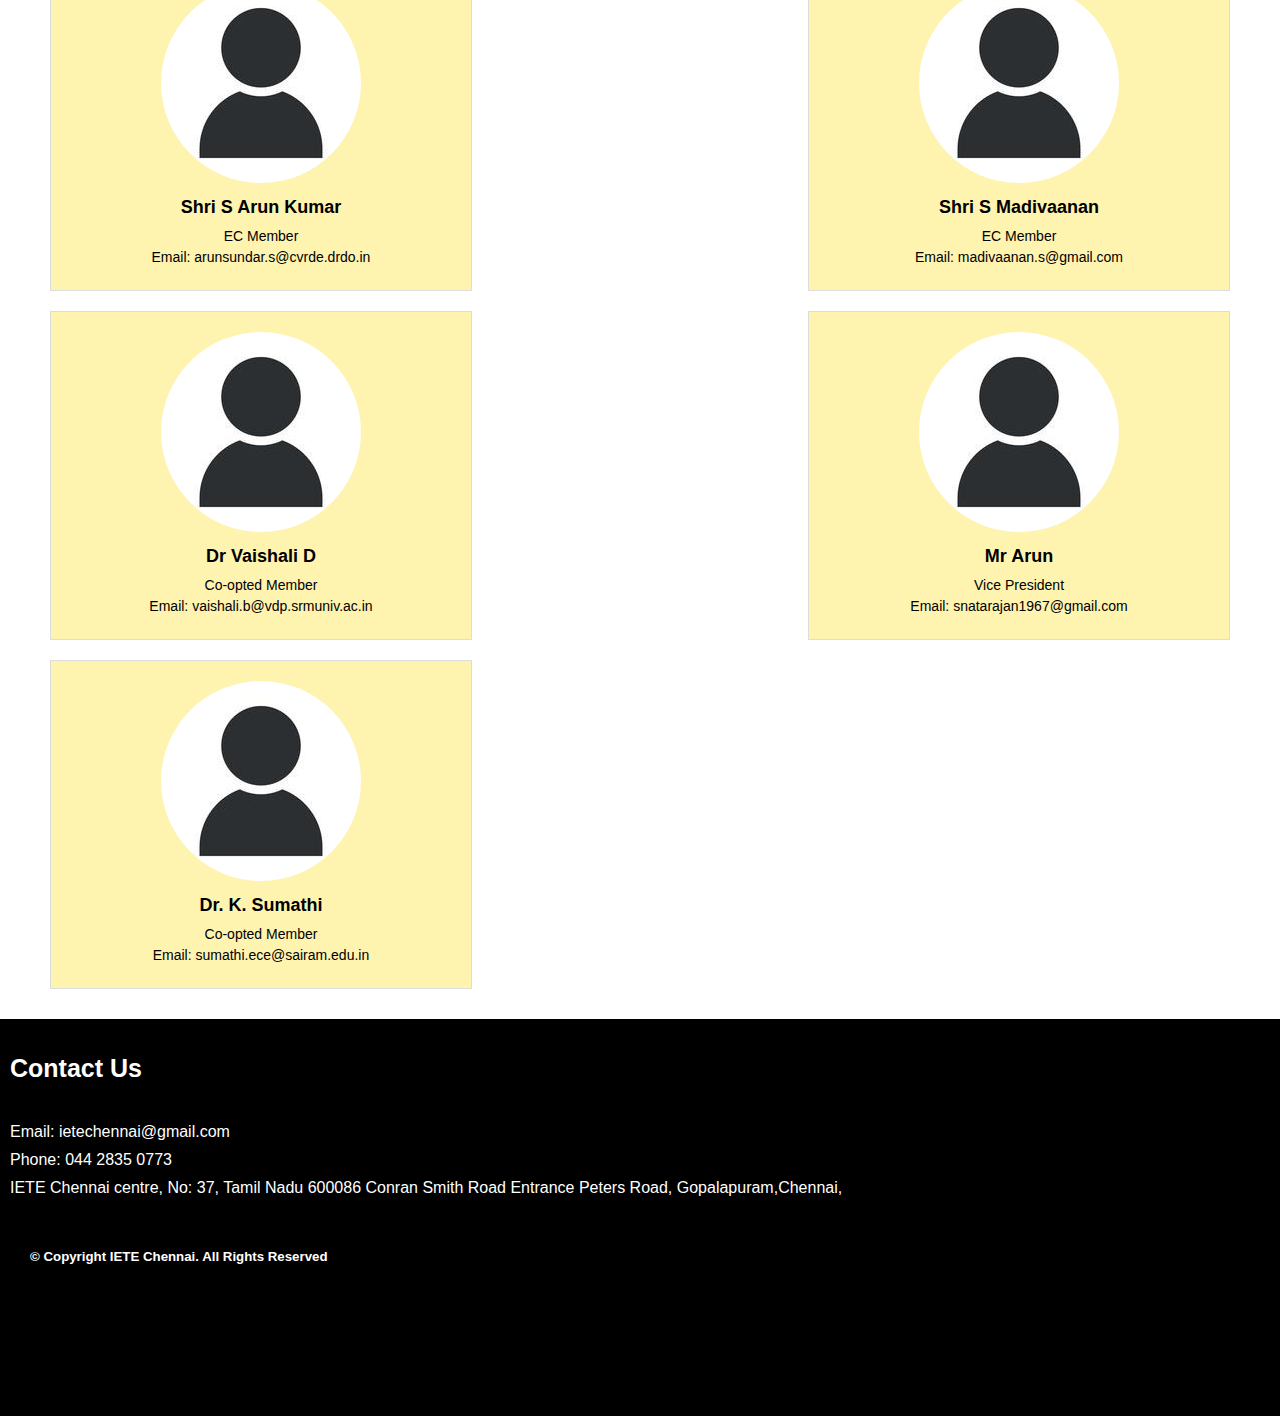
<file: executive.html>
<!DOCTYPE html>
<html lang="en">
<head>
    <meta charset="UTF-8">
    <meta name="viewport" content="width=device-width, initial-scale=1.0">
    <link rel="stylesheet" href="styles.css">
    <title>Executive Members</title>
</head>
<body>
    <header>
        <!-- Header content here -->
        <div class="logo">
            <img src="logo.png" alt="Logo">
        </div>
        <div class="text">
            <h1>Welcome to IETE</h1>
            <p>The Institution of Electronics and Telecommunication Engineers, Chennai</p>
        </div>
        <nav>
            <ul class="menu">
                </li>
                <li><a href="index.html">Home</a></li>
                <li><a href="about.html">About</a></li>
                <li><a href="executive.html">Executive Committee</a></li>
                <li><a href="events.html">Events</a></li>
                <li><a href="membership.html">Membership</a></li>
                
                    <li class="dropdown">
                        <a href="#" class="dropbtn">Chencon</a>
                        <div class="dropdown-content">
                            <a href="chencon.html?year=2022">2022</a>
                            <a href="https://example.com/chencon-2021" target="_blank">2021</a>
                        </div>
                    </li>
                    <li><a href="chenlink.html">Chenlink</a></li>
                 
                    <li><a href="contact.html">Contact</a></li>
            </ul>
        </nav>
    </header>

    <main>
        <!-- Main content here -->

        <!-- Executive Members Section -->
        <section class="executive-members">
            <!-- Member 1 -->
            <div class="member">
                <img src="user.jpeg" alt="Member 1">
                <h3>Dr.N.Venkateswaran</h3>
                <p>Chairman</p>
                <p>Email: venkateswaran.iete@gmail.com</p>
            </div>

            <!-- Member 2 -->
            <div class="member">
                <img src="user.jpeg" alt="Member 2">
                <h3>Dr. Tata Sudhakar</h3>
                <p>Immd Post Chairman</p>
                <p>Email: tatasudhakar@gmail.com</p>
            </div>
            <div class="member">
                <img src="user.jpeg" alt="Member 3">
                <h3>Mr. Shakthi Murugan</h3>
                <p>Honarary Secretary</p>
                <p>Email: shakthimuruganece@gmail.com
                </p>
            </div>
            <div class="member">
                <img src="user.jpeg" alt="Member 4">
                <h3>Mrs T J Jeyaprabha</h3>
                <p>Honarary Treasurer</p>
                <p>Email: jprabha@svce.ac.in</p>
            </div>
            <div class="member">
                <img src="user.jpeg" alt="Member 5">
                <h3>Dr C Udayakumar</h3>
                <p>EC Member</p>
                <p>Email: EC Member</p>
            </div>
            <div class="member">
                <img src="user.jpeg" alt="Member 6">
                <h3>Dr V Thulasibai</h3>
                <p>EC Member</p>
                <p>Email: thulasi9840@gmail.com</p>
            </div>
            <div class="member">
                <img src="user.jpeg" alt="Member 7">
                <h3>Mr D Vijendrababu</h3>
                <p>EC Member</p>
                <p>Email:dvijendrababu@gmail.com</p>
            </div>
            <div class="member">
                <img src="user.jpeg" alt="Member 8">
                <h3>Shri Ganapathy Suresh</h3>
                <p>EC Member</p>
                <p>Email: lovechennai@yahoo.com</p>
            </div>
            <div class="member">
                <img src="user.jpeg" alt="Member 9">
                <h3>Shri S Arun Kumar</h3>
                <p>EC Member</p>
                <p>Email: arunsundar.s@cvrde.drdo.in</p>
            </div>
            <div class="member">
                <img src="user.jpeg" alt="Member 10">
                <h3>Shri S Madivaanan</h3>
                <p>EC Member</p>
                <p>Email: madivaanan.s@gmail.com</p>
            </div>
            <div class="member">
                <img src="user.jpeg" alt="Member 11">
                <h3>Dr Vaishali D</h3>
                <p>Co-opted Member</p>
                <p>Email: vaishali.b@vdp.srmuniv.ac.in</p>
            </div>
            <div class="member">
                <img src="user.jpeg" alt="Member 12">
                <h3>Mr Arun</h3>
                <p>Vice President</p>
                <p>Email: snatarajan1967@gmail.com</p>
            </div>
            <div class="member">
                <img src="user.jpeg" alt="Member 13">
                <h3>Dr. K. Sumathi</h3>
                <p>Co-opted Member</p>
                <p>Email: sumathi.ece@sairam.edu.in</p>
            </div>
        
        </section>
    </main>

    <footer class="footer">
        <div class="footer-content">
            <div class="contact-info">
                <h3>Contact Us</h3>
                <p>Email: ietechennai@gmail.com</p>
                <p>Phone: 044 2835 0773</p>
                <p>IETE Chennai centre, No: 37, Tamil Nadu 600086
                    Conran Smith Road Entrance Peters Road,
                    Gopalapuram,Chennai,</p>
            </div>
            <div class="copyrights-info">
                <h5>© Copyright IETE Chennai. All Rights Reserved </h5>
            </div>
        </div>
    </footer>
</body>
</html>
</file>
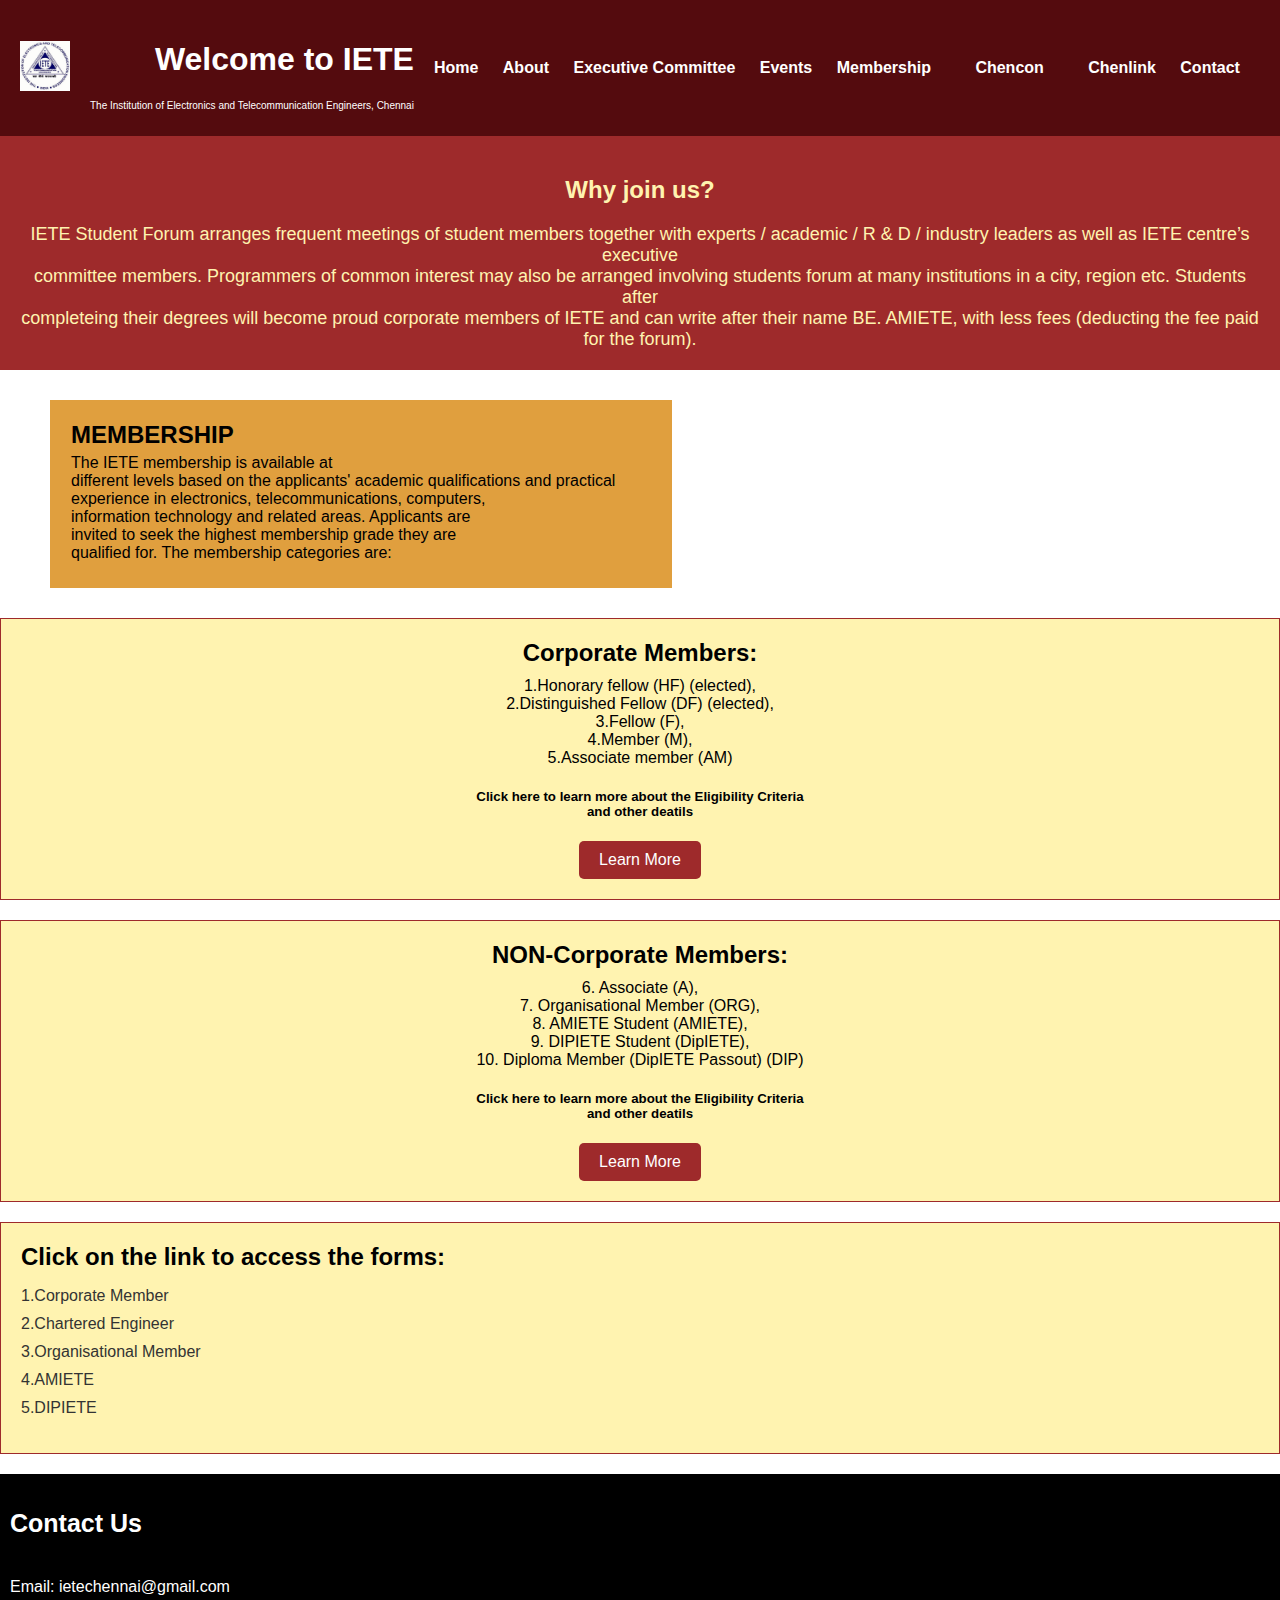
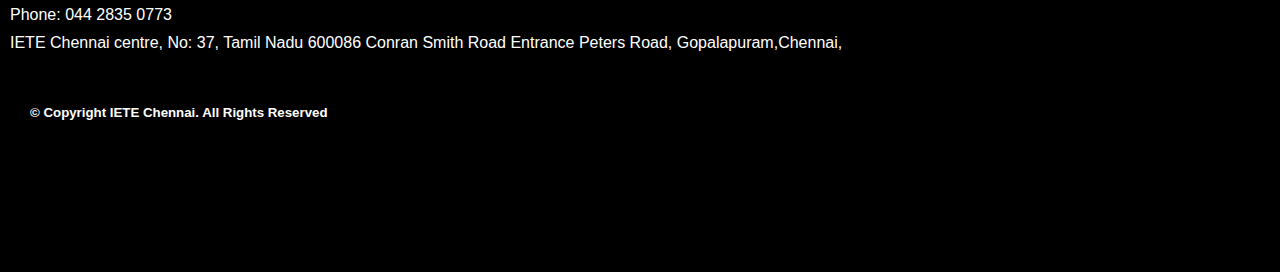
<file: membership.html>
<!DOCTYPE html>
<html lang="en">
<head>
    <meta charset="UTF-8">
    <meta name="viewport" content="width=device-width, initial-scale=1.0">
    <link rel="stylesheet" href="styles.css">
    <title>Membership</title>
</head>
<body>
    <header>
        <!-- Header content here -->
        <div class="logo">
            <img src="logo.png" alt="Logo">
        </div>
        <div class="text">
            <h1>Welcome to IETE</h1>
            <p>The Institution of Electronics and Telecommunication Engineers, Chennai</p>
        </div>
        <nav>
            <ul class="menu">
                </li>
                <li><a href="index.html">Home</a></li>
                <li><a href="about.html">About</a></li>
                <li><a href="executive.html">Executive Committee</a></li>
                <li><a href="events.html">Events</a></li>
                <li><a href="membership.html">Membership</a></li>
                
                    <li class="dropdown">
                        <a href="#" class="dropbtn">Chencon</a>
                        <div class="dropdown-content">
                            <a href="chencon.html?year=2022">2022</a>
                            <a href="https://example.com/chencon-2021" target="_blank">2021</a>
                        </div>
                    </li>
                    <li><a href="chenlink.html">Chenlink</a></li>
                   
                    <li><a href="contact.html">Contact</a></li>
            </ul>
        </nav>
    </header>

    <main>
       
        <div class="statement-box">
            <h2>Why join us?</h2>
            <p>IETE Student Forum arranges frequent meetings of student members together with experts / academic / R & D / industry leaders as well as IETE centre’s executive<br>committee members. Programmers of common interest may also be arranged involving students forum at many institutions in a city, region etc. Students after<br>completeing their degrees will become proud corporate members of IETE and can write after their name BE. AMIETE, with less fees (deducting the fee paid for the forum).</p>
        </div>

        <!-- Membership Details Container -->
        <div class="membership-container">
            <!-- Membership Details Box 1 -->
            <div class="membership-box">
                <h2>MEMBERSHIP</h2>
                <p>The IETE membership is available at<br>different levels based on the applicants' academic qualifications and practical<br>experience in electronics, telecommunications, computers,<br>information technology and related areas. Applicants are<br>invited to seek the highest membership grade they are<br>qualified for. The membership categories are:</p>
                
            </div>

            
        </div>

        <!-- Content Box 1 -->
        <div class="content-box">
            <h2>Corporate Members:</h2>
            <p>1.Honorary fellow (HF) (elected),<br>2.Distinguished Fellow (DF) (elected),<br>3.Fellow (F),<br>4.Member (M),<br>5.Associate member (AM)</p>
            <h5>Click here to learn more about the Eligibility Criteria <br>and other deatils</h5>
            <a href="https://iete.org/index111.html" target="_blank" class="arrow-button">Learn More</a>
        </div>

        <!-- Content Box 2 -->
        <div class="content-box">
            <h2>NON-Corporate Members:</h2>
            <p>6. Associate (A),<br>7. Organisational Member (ORG),<br>8. AMIETE Student (AMIETE),<br>9. DIPIETE Student (DipIETE),<br>10. Diploma Member (DipIETE Passout) (DIP)</p>
            <h5>Click here to learn more about the Eligibility Criteria <br>and other deatils</h5>
            <a href="https://iete.org/index111.html" target="_blank" class="arrow-button">Learn More</a>
        </div>


        <!-- URL Box -->
        <div class="url-box">
            <h2>Click on the link to access the forms:</h2>
            <ul>
                <li><a href="https://iete.org/IETE1_CORPUP.pdf" target="_blank">1.Corporate Member</a></li>
                <li><a href="https://iete.org/CE_Formup.pdf" target="_blank">2.Chartered Engineer</a></li>
                <li><a href="https://iete.org/orgmemup.pdf" target="_blank">3.Organisational Member</a></li>
                <li><a href="https://iete.org/AMMEM.pdf" target="_blank">4.AMIETE</a></li>
                <li><a href="https://iete.org/DIPMEM.pdf" target="_blank">5.DIPIETE</a></li>
            </ul>
        </div>
    </main>

    <footer class="footer">
        <div class="footer-content">
            <div class="contact-info">
                <h3>Contact Us</h3>
                <p>Email: ietechennai@gmail.com</p>
                <p>Phone: 044 2835 0773</p>
                <p>IETE Chennai centre, No: 37, Tamil Nadu 600086
                    Conran Smith Road Entrance Peters Road,
                    Gopalapuram,Chennai,</p>
            </div>
            <div class="copyrights-info">
                <h5>© Copyright IETE Chennai. All Rights Reserved </h5>
            </div>
        </div>
    </footer>
</body>
</html>
</file>
<file: styles.css>
/* Reset some default styles */
body {
    margin: 0;
    padding: 0;
    font-family: Arial, sans-serif;
}

/* Style the header */
header {
    background-color: #540b0e; /* Change the background color to your preference */
    color: #fff; /* Change the text color to your preference */
    display: flex;
    align-items: center;
    padding: 20px;
}

/* Style the logo */
.logo img {
    max-width: 50px; /* Adjust the maximum width of your logo */
    margin-right: 20px; /* Add margin to separate the logo from the text */
}

/* Style the text */
.text {
    text-align: right; /* Align text to the right */
}

.text h6 {
    font-size: 24px; /* Adjust the font size of the heading */
    margin: 30px 20;
}

.text p {
    font-size: 10px; /* Adjust the font size of the paragraph */
    margin: 5px 0;
}

nav {
    text-align: right;
}

.menu {
    list-style-type: none;
    padding: 0;
}

.menu li {
    display: inline;
    margin-left: 20px; /* Adjust the spacing between menu items */
}

.menu li a {
    text-decoration: none;
    color: #fff;
    font-weight: bold;
}
/* Style the image and text section */
.image-text-section {
    display: flex;
    justify-content: flex-end; /* Align to the right */
    align-items: center; /* Vertically center align */
    padding: 40px; /* Adjust the padding as needed */
}

.image-container img {
    max-width: 100%; /* Ensure the image doesn't exceed its container */
    height: auto; /* Maintain the image's aspect ratio */
    margin-right: 20px; /* Add spacing between the image and text */
}

.text-container {
    text-align: left; /* Align text to the left */
}

.text-container h2 {
    font-size: 24px; /* Adjust the font size of the title */
    margin: 0;
}

.text-container p {
    font-size: 16px; /* Adjust the font size of the paragraph */
    margin: 5px 0;
}
/* Style the content about IETE */
/* Your existing CSS styles go here */

/* Style the containers */
.container {
    display: flex;
    justify-content: space-between;
    align-items: flex-start;
    margin: 20px 0;
}

.text-container {
    flex: 1;
    padding: 20px;
    background-color: #f4f4f4;
    border: 1px solid #ddd;
}

.image-container img {
    max-width: 100%;
}

/* Adjust styles as needed for each container and text/image arrangement */


/* Style the footer */
.footer {
    background-color: #000000;
    color: #fff;
    padding: 10px;
    text-align: left;    
}

.footer-content {
    display: flew;
    justify-content: flex-start; 
}



.footer h3 {
    font-size: 25px;
    margin-bottom: 40px;
}

.footer p {
    font-size: 16px;
    margin: 10px 0px;
}
.copyrights-info{
    text-align: left;
    margin-bottom: 100px;
    padding: 20px;
}
.footer h4 {
    font-size: 18px;
    margin-bottom: 10px;
}
.executive-members {
    display: flex;
    flex-wrap: wrap;
    justify-content: space-between;
    margin: 20px auto;
    max-width: 1200px; /* Adjust the maximum width as needed */
}

.member {
    background-color: #fff3b0;
    border: 1px solid #ddd;
    padding: 20px;
    margin: 10px;
    text-align: center;
    flex-basis: calc(33.33% - 20px); /* Distribute 3 profiles in a row */
}

.member img {
    max-width: 100%;
    height: auto;
    border-radius: 50%; /* Round the member photos */
}

.member h3 {
    font-size: 18px;
    margin: 10px 0;
}

.member p {
    font-size: 14px;
    margin: 5px 0;
}

.event-container {
    display: flex;
    flex-wrap: wrap;
    justify-content: space-between;
    max-width: 1200px; /* Adjust the maximum width as needed */
    margin: 20px auto;
}

/* Style each event */
.event {
    border: 2px solid #9e2a2b;
    padding: 20px;
    margin: 10px;
    width: calc(33.33% - 20px); /* Distribute 3 events in a row */
}

/* Event header styles */
.event-header h2 {
    font-size: 24px;
    margin: 0;
}

.event-header p {
    font-size: 16px;
    margin: 5px 0;
}

/* Event description styles */
.event-description p {
    font-size: 16px;
    margin: 10px 0;
}

/* Event button styles */
.event-button .button {
    display: inline-block;
    padding: 10px 20px;
    background-color: #e09f3e;
    color: #fff;
    text-decoration: none;
    font-size: 16px;
    border: none;
    border-radius: 5px;
    cursor: pointer;
}

.event-button .button:hover {
    background-color: #335c67;
}

/* Event instructions styles */
.event-instructions p {
    font-size: 16px;
    margin-top: 10px;
}

/* Your existing CSS styles go here */

/* Style the statement box */
.statement-box {
    background-color: #9e2a2b;
    padding: 20px;
    text-align: center;
}
.statement-box h2 {
    color: #fff3b0;
}
.statement-box p {
    color: #fff3b0;
    font-size: 18px;
    margin: 0;
}

/* Style the membership details container */
.membership-container {
    display: flex;
    flex-wrap: wrap;
    justify-content: space-between;
    max-width: 1200px; /* Adjust the maximum width as needed */
    margin: 20px auto;
}

/* Style each membership details box */
.membership-box {
    background-color:#e09f3e;
    border: 1px solid #e09f3e;
    padding: 20px;
    margin: 10px;
    width: calc(50% - 20px); /* Distribute 2 boxes in a row */
}

.membership-box h2 {
    font-size: 24px;
    margin: 0;
}

.membership-box p {
    font-size: 16px;
    margin: 5px 0;
}

/* Style the content boxes */
.content-box {
    background-color: #fff3b0;
    border: 1px solid #9e2a2b;
    padding: 20px;
    margin: 20px 0;
    text-align: center;
}

.content-box h2 {
    font-size: 24px;
    margin: 0;
}

.content-box p {
    font-size: 16px;
    margin: 10px 0;
}

.arrow-button {
    display: inline-block;
    padding: 10px 20px;
    background-color: #9e2a2b;
    color: #fff;
    text-decoration: none;
    font-size: 16px;
    border: none;
    border-radius: 5px;
    cursor: pointer;
}

.arrow-button:hover {
    background-color: #333;
}

/* Style the URL box */
.url-box {
    background-color: #fff3b0;
    border: 1px solid #9e2a2b;
    padding: 20px;
    margin: 20px 0;
}

.url-box h2 {
    font-size: 24px;
    margin: 0;
}

.url-box ul {
    list-style-type: none;
    padding: 0;
}

.url-box li {
    margin: 10px 0;
}

.url-box a {
    text-decoration: none;
    color: #333;
    font-size: 16px;
}

.url-box a:hover {
    text-decoration: underline;
}
/* Your existing CSS styles go here */


.dropdown {
    position: relative;
    display: inline-block;
}

.dropbtn {
    background-color: #540b0e;
    color: #ffffff;
    padding: 10px 20px;
    font-size: 16px;
    border: none;
    cursor: pointer;
}

.dropdown-content {
    display: none;
    position: absolute; /* Change to absolute */
    background-color: #000000;
    min-width: 120px; /* Adjust the width as needed */
    box-shadow: 0px 8px 16px 0px rgba(0, 0, 0, 0.2);
    z-index: 1;
    top: 100%; /* Position the dropdown below the button */
    left: 0; /* Adjust this value to align it properly */
}

.dropdown-content a {
    padding: 12px 18px;
    text-decoration: none;
    display: block;
    font-size: 16px;
    color: #ffffff;
}

.dropdown-content a:hover {
    background-color: #333;
}

/* Show the dropdown menu on hover */
.dropdown:hover .dropdown-content {
    display: block;
}


/* Style the event details for 2022 */
.event-details {
    background-color: #000000;
    border: 1px solid #000000;
    padding: 20px;
    margin: 20px auto;
    text-align: center;
}

.event-details h2 {
    font-size: 24px;
    margin: 0;
}

.event-details p {
    font-size: 16px;
    margin: 10px 0;
}
/* Your existing CSS styles go here */

/* Style the link boxes */
.link-box {
    background-color: #f4f4f4;
    border: 1px solid #ddd;
    padding: 20px;
    margin: 20px auto;
    text-align: center;
    max-width: 300px;
}

.link-item {
    text-decoration: none;
    color: #333;
    font-size: 18px;
    display: block;
}

.link-item:hover {
    text-decoration: underline;
}
/* Your existing CSS styles go here */

/* Style the contact details */
.contact-details {
    background-color: #f4f4f4;
    border: 1px solid #ddd;
    padding: 20px;
    margin: 20px auto;
    text-align: center;
    max-width: 300px;
}

.contact-details h2 {
    font-size: 24px;
    margin: 0;
}

.contact-details p {
    font-size: 18px;
    margin: 10px 0;
}
.newspaper-style {
    column-count: 2; /* Number of columns */
    column-gap: 20px; /* Gap between columns */
    text-align:start; /* Justify text within columns */
    
}

.newspaper-style h3 {
    column-span:all; /* Allow headings to span both columns */
    margin-bottom: 100px;
}

.read-more-button {
    background-color: #5e2121;
    color: #ffffff;
    padding: 10px 20px;
    font-size: 16px;
    border: none;
    cursor: pointer;
    margin-top: 20px;
    align-self: flex-start; /* Align the button to the left */
}

/* Adjust button appearance on hover */
.read-more-button:hover {
    background-color: #333;
}


/* Style for the explanation row */
.explanation-row {
    display: inline-flex;
    flex-wrap: wrap;
    justify-content: space-between;
    margin-top: 10px;
}

/* Style for each explanation container */
.explanation-container {
    width: calc(25% - 8px);
    margin-right: 10px;
    margin-bottom: 20px;
    position: relative; /* Enable relative positioning for child elements */
}

/* Style for images inside the explanation containers */
.explanation-container img {
    width: 120%;
    height: 80%;
}

/* Style for the explanation text containers */
.explanation-text {
    position: absolute;
    background-color: rgba(146, 0, 0, 0.7); /* Adjust the background color and opacity as needed */
    color: #ffffff; /* Text color */
    padding: 15px;
    bottom: 0;
    left: 0;
    right: 0%;
    text-align: left;

}

/* Style for text explanations */
.explanation-text p {
    margin: 0;
}

/* Clear the last margin-right to avoid gaps */
.explanation-container:last-child {
    margin-right: 0;
}
/* Styles for the footer navigation section */
.footer-navigation {
    margin-top: 20px;
}

.footer-navigation h3 {
    font-size: 18px;
    margin-bottom: 10px;
}

.footer-navigation ul {
    list-style: none;
    padding: 0;
    display: flex; /* Display the list items in a row */
    flex-direction: row; /* Set the direction to horizontal */
    flex-wrap: wrap; /* Allow items to wrap to the next line if needed */
}

.footer-navigation li {
    margin-right: 20px; /* Add spacing between menu items */
}

.footer-navigation a {
    text-decoration: none;
    color: #ffffff;
    font-size: 16px;
}

.footer-navigation a:hover {
    color: #5e2121;
}
</file>
